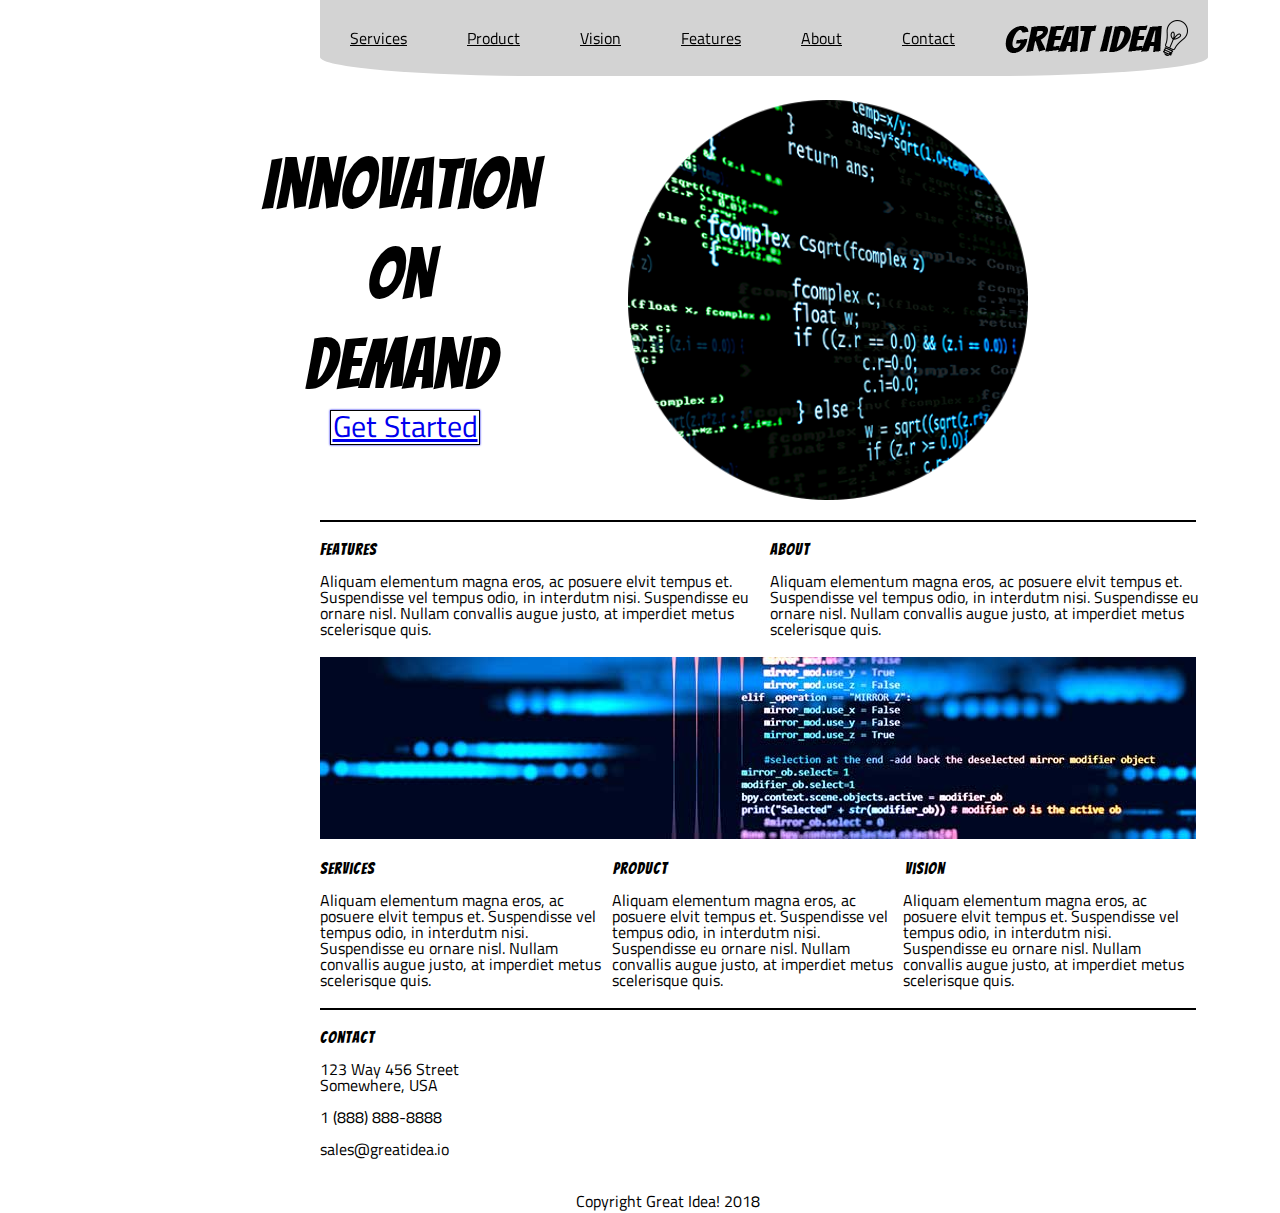
<file: UI-III-Flexbox/great-idea/index.html>
<!doctype html>

<html lang="en">
<head>
  <meta charset="utf-8">

  <title>Great Idea!</title>

  <link href="https://fonts.googleapis.com/css?family=Bangers&display=swap" rel="stylesheet">
  <link href="https://fonts.googleapis.com/css?family=Bangers|Titillium+Web" rel="stylesheet">
  <link rel="stylesheet" href="css/index.css">


  <!--[if lt IE 9]>
    <script src="https://cdnjs.cloudflare.com/ajax/libs/html5shiv/3.7.3/html5shiv.js"></script>
  <![endif]-->
</head>

  <body>

    <header>
      <div class='header-div'>
		<nav class='header-nav'>
			<a href="http://127.0.0.1:5500/great-idea/services.html" class="headerspans">Services</a>
			<a href="#" class="headerspans">Product</a>
			<a href="#" class="headerspans">Vision</a>
			<a href="#" class="headerspans">Features</a>
			<a href="#" class="headerspans">About</a>
			<a href="#" class="headerspans">Contact</a>
			
		    <img class="logo" src="img/logo.png" alt="Great Idea! Company logo.">
		</nav>
      </div>
	
</header>

<div class="main-top">

 
	  
    <img id="circle-image" src="img/header-img.png" alt="Image of a code snippet."></img>
    
    <section class="tagline-div">
      <span class="tagline">Innovation</span>
    
      <span class="tagline">On</span>
    
      <span class="tagline">Demand</span>

      <a href="#" class="get-started"> Get Started </a>
    </section>
</div>

<main>
  
  <section class="features-about">

    <article class="features-about-headers">
      <h3>Features</h3>
      
      <h3>About</h3>
    </article>

    <article class="features-about-content">
      <p> Aliquam elementum magna eros, ac posuere elvit tempus et. Suspendisse vel tempus odio, in interdutm nisi. Suspendisse eu ornare nisl. Nullam convallis augue justo, at imperdiet metus scelerisque quis.
      </p>

      <p>Aliquam elementum magna eros, ac posuere elvit tempus et. Suspendisse vel tempus odio, in interdutm nisi. Suspendisse eu ornare nisl. Nullam convallis augue justo, at imperdiet metus scelerisque quis.
      </p>
    </article>
  </section>

  <img class="middle-img" src="img/mid-page-accent.jpg" alt="Image of code snippets across the screen">
  
  <section class="services-product-vision">
    <article class="services-product-vision-headers">
      <h3>Services</h3>
      <h3>Product</h3>
      <h3>Vision</h3>
    </article>

    <article class="services-product-vision-content">
      <p>Aliquam elementum magna eros, ac posuere elvit tempus et. Suspendisse vel tempus odio, in interdutm nisi. Suspendisse eu ornare nisl. Nullam convallis augue justo, at imperdiet metus scelerisque quis.
      </p>
  
      <p> Aliquam elementum magna eros, ac posuere elvit tempus et. Suspendisse vel tempus odio, in interdutm nisi. Suspendisse eu ornare nisl. Nullam convallis augue justo, at imperdiet metus scelerisque quis.
      </p>

      <p>Aliquam elementum magna eros, ac posuere elvit tempus et. Suspendisse vel tempus odio, in interdutm nisi. Suspendisse eu ornare nisl. Nullam convallis augue justo, at imperdiet metus scelerisque quis.
      </p>
    </article>
  </section>
</main>

<footer>
  <h3>Contact</h3>
  

  <p>123 Way 456 Street</p>
  <p>Somewhere, USA</p>
  <br>
  <p>1 (888) 888-8888</p>
  <br>
  <p>sales@greatidea.io</p>
  <br>
  
  
  <p class="copyright">Copyright Great Idea! 2018</p>
  </footer>
      
    
  </body>
</html>
</file>
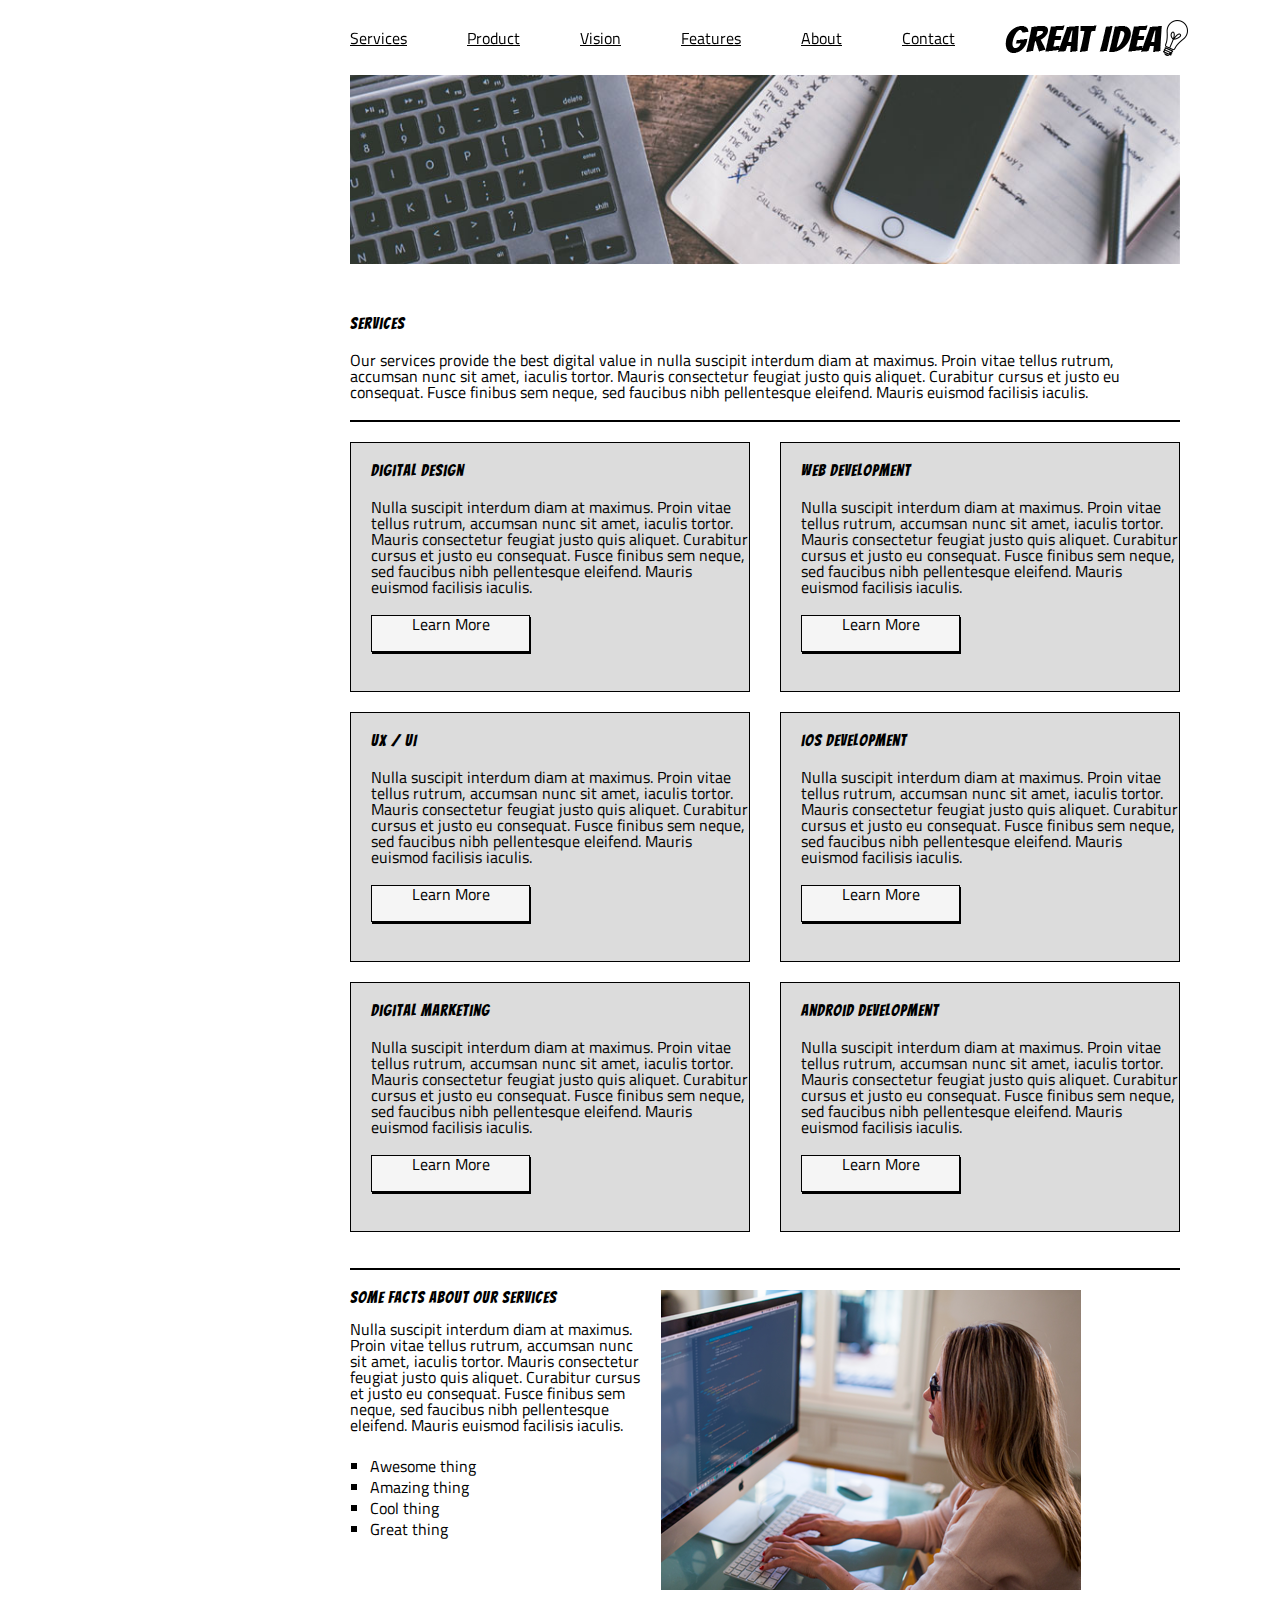
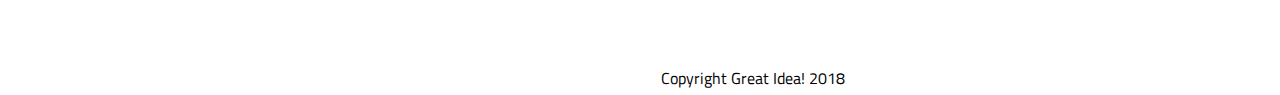
<file: UI-III-Flexbox/great-idea/services.html>
<!doctype html>

<html lang="en">
<head>
  <meta charset="utf-8">

  <title>Great Idea! - Services</title>

  <link href="https://fonts.googleapis.com/css?family=Bangers|Titillium+Web" rel="stylesheet">
  <link rel="stylesheet" href="css/index.css">

  <!--[if lt IE 9]>
    <script src="https://cdnjs.cloudflare.com/ajax/libs/html5shiv/3.7.3/html5shiv.js"></script>
  <![endif]-->
</head>

<body>

    <header>
        <div class='header-div-services'>
      <nav class='header-nav-services'>
        <a href="http://127.0.0.1:5500/great-idea/services.html" class="headerspans">Services</a>
        <a href="#" class="headerspans">Product</a>
        <a href="#" class="headerspans">Vision</a>
        <a href="#" class="headerspans">Features</a>
        <a href="#" class="headerspans">About</a>
        <a href="#" class="headerspans">Contact</a>
        
        <a href="index.html">
          <img class="logo" src="img/logo.png" alt="Great Idea! Company logo.">
        </a>
      </nav>
        </div>
  </header>


<img class="services-header-img" src="img/services-header.jpg" alt="Our services header image">

<section class="main-top-services">

    <h1>Services</h1>
  

    <p class="main-top-content">Our services provide the best digital value in nulla suscipit interdum diam at maximus. Proin vitae tellus rutrum, accumsan nunc sit amet, iaculis tortor. Mauris consectetur feugiat justo quis aliquet. Curabitur cursus et justo eu consequat. Fusce finibus sem neque, sed faucibus nibh pellentesque eleifend. Mauris euismod facilisis iaculis.</p>

</section>

<main class="services-main">

<section class="services-boxes">
  <h3>Digital Design</h3>

  <p>Nulla suscipit interdum diam at maximus. Proin vitae tellus rutrum, accumsan nunc sit amet, iaculis tortor. Mauris consectetur feugiat justo quis aliquet. Curabitur cursus et justo eu consequat. Fusce finibus sem neque, sed faucibus nibh pellentesque
  eleifend. Mauris euismod facilisis iaculis.</p>

  <p class="services-boxes-buttons">Learn More</p>

</section>

<section class="services-boxes">

<h3>UX / UI</h3>

<p>Nulla suscipit interdum diam at maximus. Proin vitae tellus rutrum, accumsan nunc sit amet, iaculis tortor. Mauris consectetur feugiat justo quis aliquet. Curabitur cursus et justo eu consequat. Fusce finibus sem neque, sed faucibus nibh pellentesque
eleifend. Mauris euismod facilisis iaculis.</p>

<p class="services-boxes-buttons">Learn More</p>

</section>

<section class="services-boxes">

<h3>Digital Marketing</h3>

<p>Nulla suscipit interdum diam at maximus. Proin vitae tellus rutrum, accumsan nunc sit amet, iaculis tortor. Mauris consectetur feugiat justo quis aliquet. Curabitur cursus et justo eu consequat. Fusce finibus sem neque, sed faucibus nibh pellentesque
eleifend. Mauris euismod facilisis iaculis.</p>

<p class="services-boxes-buttons">Learn More</p>
</section>

<section class="services-boxes">

<h3>Web Development</h3>

<p>Nulla suscipit interdum diam at maximus. Proin vitae tellus rutrum, accumsan nunc sit amet, iaculis tortor. Mauris consectetur feugiat justo quis aliquet. Curabitur cursus et justo eu consequat. Fusce finibus sem neque, sed faucibus nibh pellentesque
eleifend. Mauris euismod facilisis iaculis.</p>

<p class="services-boxes-buttons">Learn More</p>
</section>

<section class="services-boxes">
<h3>iOS Development</h3>

<p>Nulla suscipit interdum diam at maximus. Proin vitae tellus rutrum, accumsan nunc sit amet, iaculis tortor. Mauris consectetur feugiat justo quis aliquet. Curabitur cursus et justo eu consequat. Fusce finibus sem neque, sed faucibus nibh pellentesque
eleifend. Mauris euismod facilisis iaculis.</p>

<p class="services-boxes-buttons">Learn More</p>
</section>

<section class="services-boxes">
<h3>Android Development</h3>

<p>Nulla suscipit interdum diam at maximus. Proin vitae tellus rutrum, accumsan nunc sit amet, iaculis tortor. Mauris consectetur feugiat justo quis aliquet. Curabitur cursus et justo eu consequat. Fusce finibus sem neque, sed faucibus nibh pellentesque
eleifend. Mauris euismod facilisis iaculis.</p>

<p class="services-boxes-buttons">Learn More</p>
</section>
</main>

<footer class="services-footer">

<h3>Some Facts About Our Services</h3>

<p class="services-footer-content">Nulla suscipit interdum diam at maximus. Proin vitae tellus rutrum, accumsan nunc sit amet, iaculis tortor. Mauris consectetur feugiat justo quis aliquet. Curabitur cursus et justo eu consequat. Fusce finibus sem neque, sed faucibus nibh pellentesque
eleifend. Mauris euismod facilisis iaculis.</p>

<ul type= "square" class="footer-list">
<li>Awesome thing</li>
<li>Amazing thing</li>
<li>Cool thing</li>
<li>Great thing</li>
</ul>

<img class="services-info-img" src="img/services-info.png" alt="one of our employees hard at work">

<p class="services-copyright">Copyright Great Idea! 2018</p>

</footer>
</body>

</html>
</file>
<file: UI-III-Flexbox/great-idea/css/index.css>
/* http://meyerweb.com/eric/tools/css/reset/ 
   v2.0 | 20110126
   License: none (public domain)
*/

html, body, div, span, applet, object, iframe,
h1, h2, h3, h4, h5, h6, p, blockquote, pre,
a, abbr, acronym, address, big, cite, code,
del, dfn, em, img, ins, kbd, q, s, samp,
small, strike, strong, sub, sup, tt, var,
b, u, i, center,
dl, dt, dd, ol, ul, li,
fieldset, form, label, legend,
table, caption, tbody, tfoot, thead, tr, th, td,
article, aside, canvas, details, embed, 
figure, figcaption, footer, header, hgroup, 
menu, nav, output, ruby, section, summary,
time, mark, audio, video {
	margin: 0;
	padding: 0;
	border: 0;
	font-size: 100%;
	font: inherit;
	vertical-align: baseline;
}
/* HTML5 display-role reset for older browsers */
article, aside, details, figcaption, figure, 
footer, header, hgroup, menu, nav, section {
	display: block;
}
body {
	line-height: 1;
}

blockquote, q {
	quotes: none;
}
blockquote:before, blockquote:after,
q:before, q:after {
	content: '';
	content: none;
}
table {
	border-collapse: collapse;
	border-spacing: 0;
}

/* Set every element's box-sizing to border-box */
* {
    box-sizing: border-box;
}

html, body {
    height: 100%;
    font-family: 'Titillium Web', sans-serif;
}

h1, h2, h3, h4, h5 {
    font-family: 'Bangers', cursive;
    letter-spacing: 1px;
    margin-bottom: 15px;
}

/* Copy and paste your work from yesterday here and start to refactor into flexbox */

body{
	margin-left: 25%;
	margin-right: 25%;
	margin-top: 25px;
	margin-bottom: 25px;
}

.header-nav {
    position: fixed;
	top: 0;
	background-color: lightgrey;
	border-bottom-left-radius: 25%;
	border-bottom-right-radius: 25%;
	display: flex;
	flex-direction: row;
	justify-content: space-around;
    
}

.headerspans{
	color: black;
    margin: 30px;
	
	}

	.logo{
		margin: 20px;
	}
	
	.main-top{
		margin-top: 100px;
		display: flex;
		flex-direction: row;
		justify-content: center;
	}

	#circle-image{
	height: 400px;
	width: 400px;
	order: 3;
	}

	.tagline{
        margin: 10px;
		font-size: 70px;
		font-family: 'Bangers', cursive;
		
		
	}

	.tagline-div{
		display: flex;
		flex-direction: column;
		align-items: center;
		margin-top: 40px;
		margin-right: 80px;
	}



	.get-started{
		border: 1px solid black;
		font-size: 30px;
		text-align: center;
		margin-left: 10px;
		height: 35px;
		width: 150px;
		box-shadow: 0px 0px 2px 0px;

	}

	main{
		border-bottom: 2px solid black;
		border-top: 2px solid black;
		width: 876px;
		margin-top: 20px;
	}

	.features-about{
		width: 900px;
		margin-top: 20px;

	}

	.features-about-headers{
		display: flex;
		flex-direction: row;
		justify-content: space-between;
		margin-right: 410px;
	}

	.features-about-content{
		display: flex;
		margin-bottom: 20px;
	}

	.services-product-vision{
		width: 900px;
		margin-top: 20px;
	}

	.services-product-vision-headers{
		display: flex;
		flex-direction: row;
		justify-content: space-between;
		margin-right: 275px;
	}

	.services-product-vision-content{
		display: flex;
		margin-bottom: 20px;
		margin-right: 25px;
		justify-content: space-between;
	}

	footer h3{
		margin-top: 20px;
	}

	.copyright{
		margin: 20px;
		margin-left: 40%;
	}

	/*----------------------services page--------------------------------------------------------------------*/

	.header-nav-services {
		position: fixed;
		top: 0;
		display: flex;
		flex-direction: row;
		justify-content: space-around;
		
	}

	.header-div-services{
		display: flex;

	}

	.services-header-img{
	   margin-left: 30px;
	   width: 830px;
	   margin-top: 50px;
	   margin-bottom: 50px;
	}

	.main-top-services{
		margin-left: 30px;
	}

	.main-top-content{
	 margin-top: 20px;
	 margin-bottom: 20px;
	 width: 830px;
	}

	.services-main{
		border-bottom: 2px solid black;
		border-top: 2px solid black;
		height: 850px;
		width: 830px;
		margin-top: 20px;
		margin-left: 30px;
		display: flex;
		flex-direction: column;
		flex-wrap: wrap;
		align-content: space-between;
	}

	.services-boxes{
		border: 1px solid black;
		width: 400px;
		height: 250px;
		background-color: gainsboro;
		margin-top: 20px;
	}

	.services-boxes h3{
		margin: 20px;
	}

	.services-boxes p{
		margin-left: 20px;
	}

	.services-boxes-buttons{
		width: 40%;
		height: 15%;
		border: 1px solid black;
		background-color: whitesmoke;
		box-shadow: 1px 2px;
		text-align: center;
		margin-top: 20px;
	}

	.services-footer{
		margin-left: 30px;
		width: 830px;
		height: 425px;
		display: flex;
		flex-direction: column;
		flex-wrap: wrap;

	}

	.services-info-img{
		width: 420px;
		height: 300px;
		margin-top: 20px;
	
	}

	.services-footer-content{
		width: 300px;
	}

	.footer-list{
		margin-top: 20px;
		margin-left: 15px;
	}

	.footer-list li{
		margin: 5px;
	}

	.services-copyright{
		margin-top: 80px;
		margin-right: 325px;
	}
</file>
